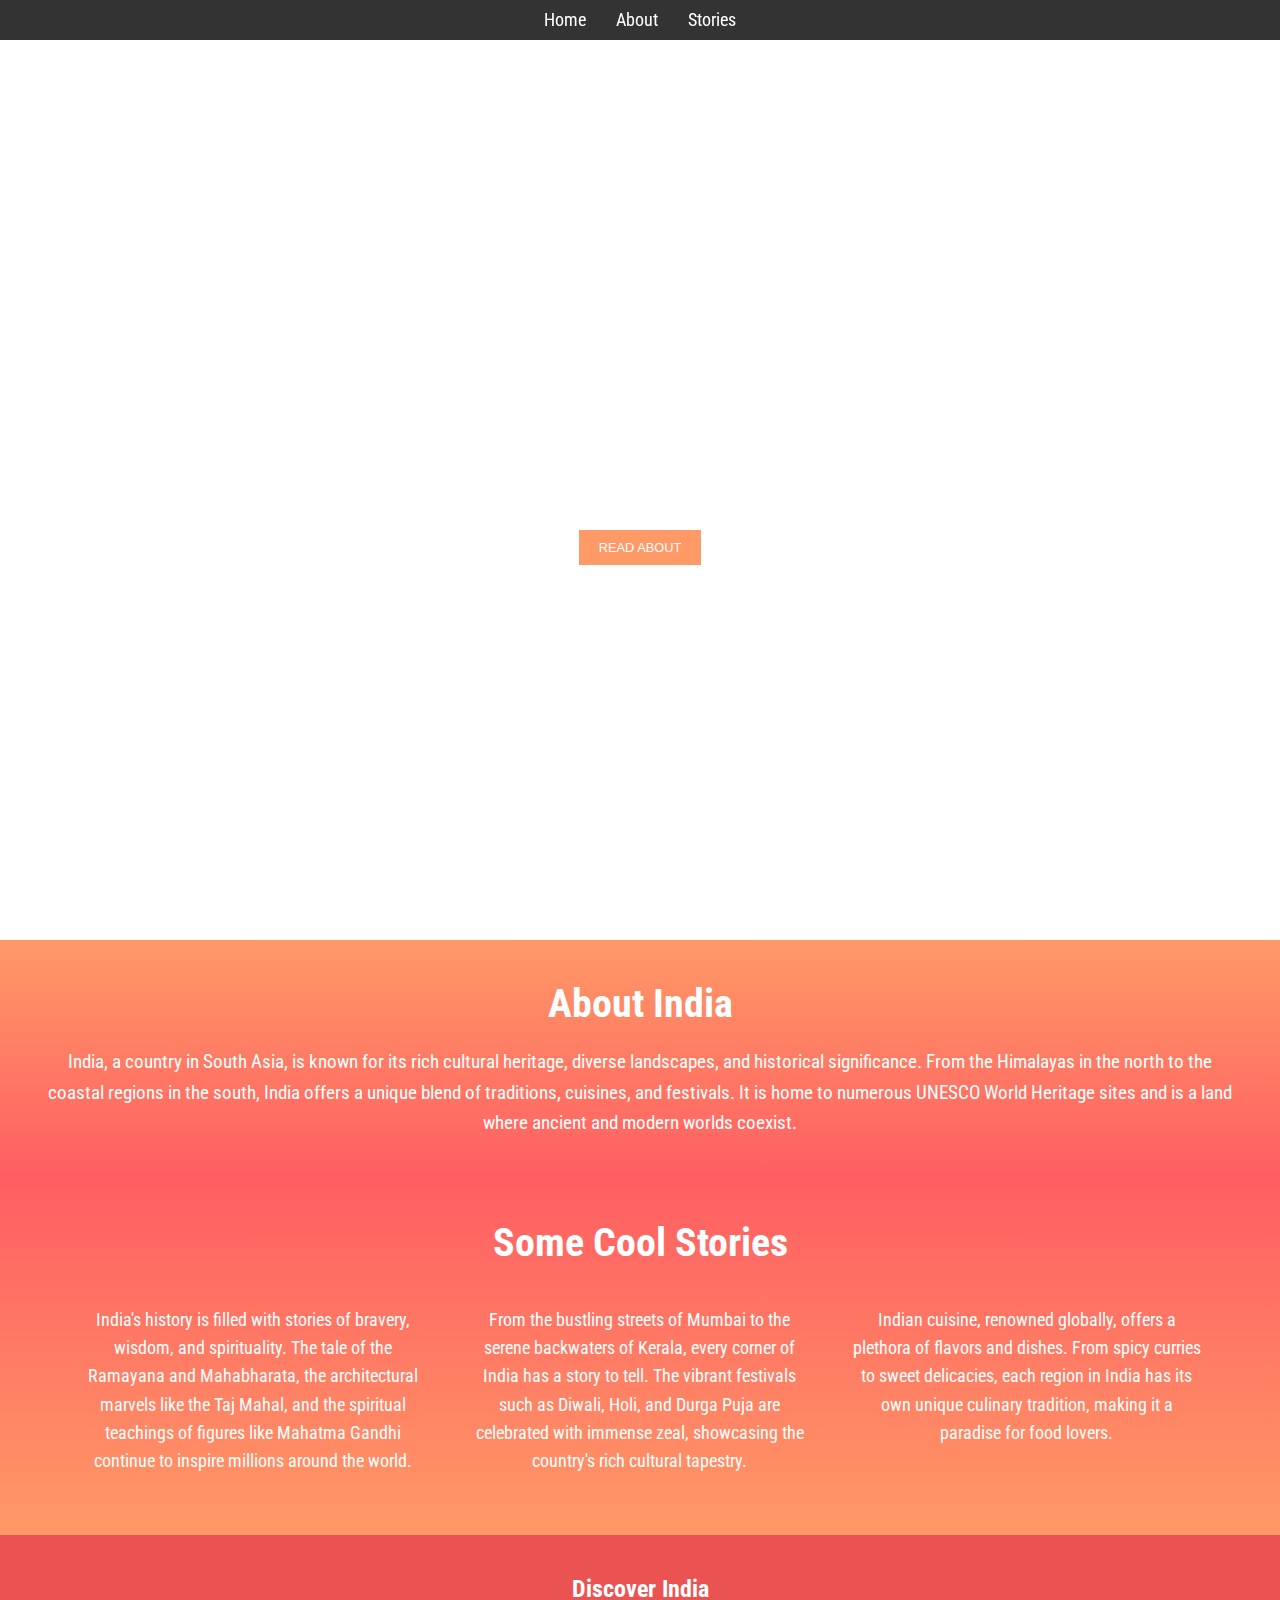
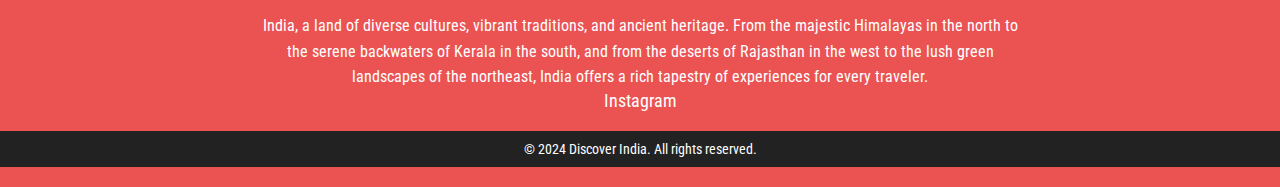
<file: landing_page/index.html>
<!DOCTYPE html>
<html lang="en">
<head>
  <meta charset="UTF-8">
  <meta name="viewport" content="width=device-width, initial-scale=1.0">
  <meta http-equiv="X-UA-Compatible" content="ie=edge">
  <title>Landing Page</title>
  <link href="https://fonts.googleapis.com/css?family=Roboto+Condensed:300,400,700" rel="stylesheet">
  <link rel="stylesheet" href="styles.css">
</head>
<body>
  <nav id="navbar">
    <ul>
      <li><a href="#showPage">Home</a></li>
      <li><a href="#section-1">About</a></li>
      <li><a href="#section-2">Stories</a></li>
    </ul>
  </nav>
  <header id="showPage">
    
    <div class="header-content">
      <h1>India</h1>
      <p>Discover the beauty and culture of India</p>
      <button type="button" class="btn-1" onclick="scrollToSection('section-1')">Read About</button>
    </div>
  </header>

  <section id="section-1">
    <h1>About India</h1>
    <p>India, a country in South Asia, is known for its rich cultural heritage, diverse landscapes, and historical significance. From the Himalayas in the north to the coastal regions in the south, India offers a unique blend of traditions, cuisines, and festivals. It is home to numerous UNESCO World Heritage sites and is a land where ancient and modern worlds coexist.</p>
  </section>

  <section id="section-2">
    <h1>Some Cool Stories</h1>
    <div class="flex-columns">
      <p>India's history is filled with stories of bravery, wisdom, and spirituality. The tale of the Ramayana and Mahabharata, the architectural marvels like the Taj Mahal, and the spiritual teachings of figures like Mahatma Gandhi continue to inspire millions around the world.</p>
      <p>From the bustling streets of Mumbai to the serene backwaters of Kerala, every corner of India has a story to tell. The vibrant festivals such as Diwali, Holi, and Durga Puja are celebrated with immense zeal, showcasing the country's rich cultural tapestry.</p>
      <p>Indian cuisine, renowned globally, offers a plethora of flavors and dishes. From spicy curries to sweet delicacies, each region in India has its own unique culinary tradition, making it a paradise for food lovers.</p>
    </div>
  </section>
  <footer>
    <div class="footer-content">
        <h2>Discover India</h2>
        <p>India, a land of diverse cultures, vibrant traditions, and ancient heritage. From the majestic Himalayas in the north to the serene backwaters of Kerala in the south, and from the deserts of Rajasthan in the west to the lush green landscapes of the northeast, India offers a rich tapestry of experiences for every traveler.</p>
        <ul class="social-icons">
            
            <li><a href="https://www.instagram.com/india/" target="_blank">Instagram</a></li>
        </ul>
    </div>
    <div class="footer-bottom">
        <p>&copy; 2024 Discover India. All rights reserved.</p>
    </div>
</footer>

  <script src="script.js"></script>
</body>
</html>
</file>
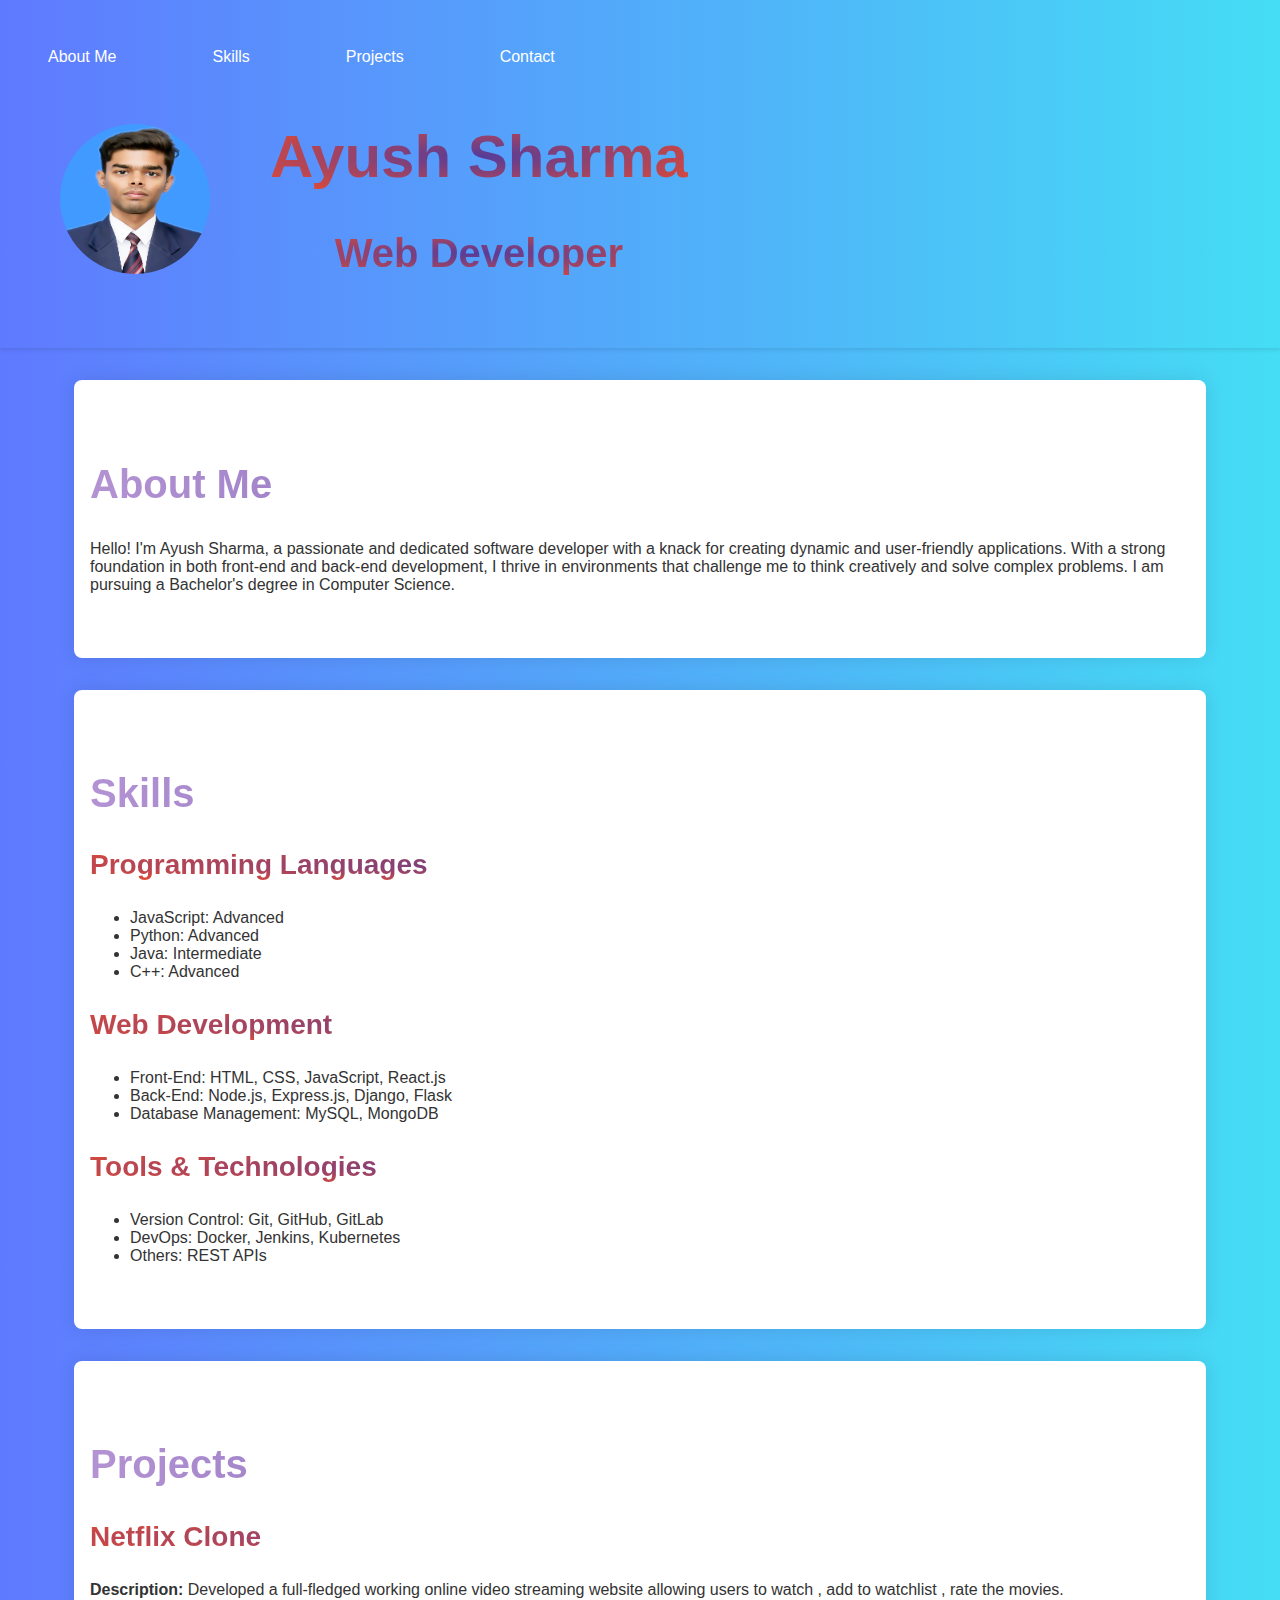
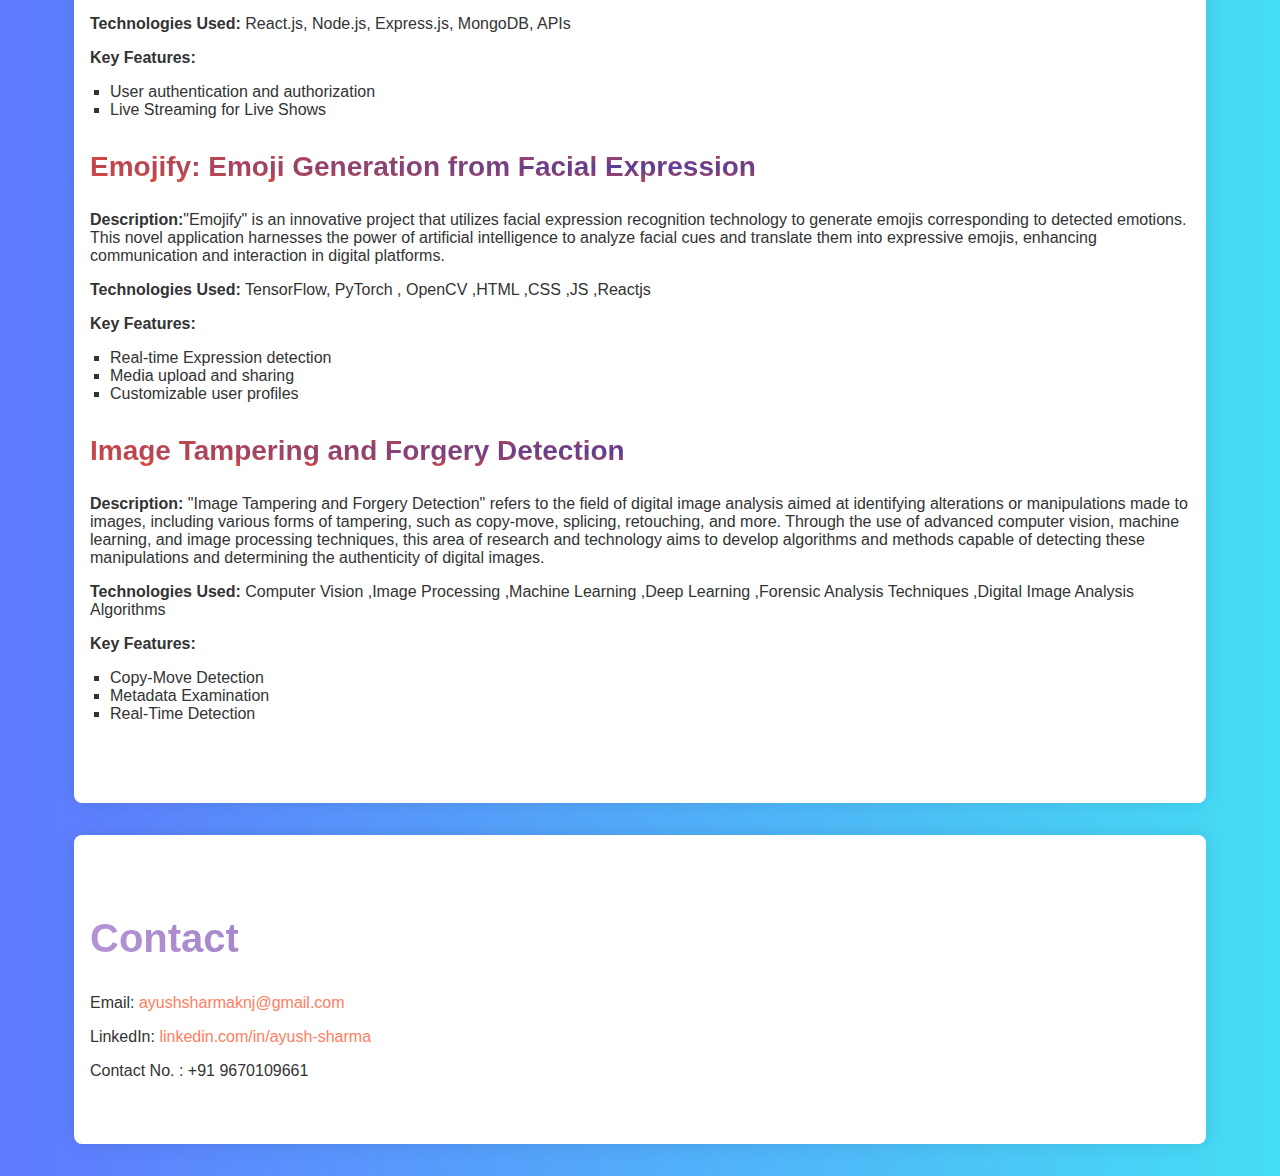
<file: portofolio/index.html>
<!DOCTYPE html>
<html lang="en">
<head>
    <meta charset="UTF-8">
    <meta name="viewport" content="width=device-width, initial-scale=1.0">
    <title>Ayush Sharma Portfolio</title>
    <link rel="stylesheet" href="styles.css">
</head>
<body>
    <header>
        <nav>
            <ul>
                <li><a href="#about">About Me</a></li>
                <li><a href="#skills">Skills</a></li>
                <li><a href="#projects">Projects</a></li>
                <li><a href="#contact">Contact</a></li>
            </ul>
        </nav>
        
        <div class="header-content">
            <img src="image.jpg" alt="Ayush Sharma" class="profile-img" margin="10px">
            <div>
                <h1 id="main">Ayush Sharma</h1>
                <p>Web Developer</p>
            </div>
        </div>
    </header>

    <!-- The rest of the content remains unchanged -->
    <section id="about">
        <h2>About Me</h2>
        <p>Hello! I'm Ayush Sharma, a passionate and dedicated software developer with a knack for creating dynamic and user-friendly applications. With a strong foundation in both front-end and back-end development, I thrive in environments that challenge me to think creatively and solve complex problems. I am pursuing a Bachelor's degree in Computer Science.</p>
    </section>

    <section id="skills">
        <h2>Skills</h2>
        <h3>Programming Languages</h3>
        <ul>
            <li>JavaScript: Advanced</li>
            <li>Python: Advanced</li>
            <li>Java: Intermediate</li>
            <li>C++: Advanced</li>
        </ul>
        <h3>Web Development</h3>
        <ul>
            <li>Front-End: HTML, CSS, JavaScript, React.js</li>
            <li>Back-End: Node.js, Express.js, Django, Flask</li>
            <li>Database Management: MySQL, MongoDB</li>
        </ul>
        <h3>Tools & Technologies</h3>
        <ul>
            <li>Version Control: Git, GitHub, GitLab</li>
            <li>DevOps: Docker, Jenkins, Kubernetes</li>
            <li>Others: REST APIs</li>
        </ul>
    </section>

    <section id="projects">
        <h2>Projects</h2>
        <div class="project">
            <h3>Netflix Clone</h3>
            <p><strong>Description:</strong> Developed a full-fledged working online video streaming website allowing users to watch , add to watchlist , rate the movies.</p>
            <p><strong>Technologies Used:</strong> React.js, Node.js, Express.js, MongoDB, APIs</p>
            <p><strong>Key Features:</strong></p>
            <ul>
                <li>User authentication and authorization</li>
                <li>Live Streaming for Live Shows</li>
            </ul>
        </div>
        <div class="project">
            <h3>Emojify: Emoji Generation from Facial Expression</h3>
            <p><strong>Description:</strong>"Emojify" is an innovative project that utilizes facial expression recognition technology to generate emojis corresponding to detected emotions. This novel application harnesses the power of artificial intelligence to analyze facial cues and translate them into expressive emojis, enhancing communication and interaction in digital platforms.</p>
            <p><strong>Technologies Used:</strong> TensorFlow, PyTorch , OpenCV ,HTML ,CSS ,JS ,Reactjs</p>
            <p><strong>Key Features:</strong></p>
            <ul>
                <li>Real-time Expression detection</li>
                <li>Media upload and sharing</li>
                <li>Customizable user profiles</li>
            </ul>
        </div>
        <div class="project">
            <h3>Image Tampering and Forgery Detection</h3>
            <p><strong>Description:</strong> "Image Tampering and Forgery Detection" refers to the field of digital image analysis aimed at identifying alterations or manipulations made to images, including various forms of tampering, such as copy-move, splicing, retouching, and more. Through the use of advanced computer vision, machine learning, and image processing techniques, this area of research and technology aims to develop algorithms and methods capable of detecting these manipulations and determining the authenticity of digital images.</p>
            <p><strong>Technologies Used:</strong> Computer Vision ,Image Processing ,Machine Learning ,Deep Learning ,Forensic Analysis Techniques ,Digital Image Analysis Algorithms</p>
            <p><strong>Key Features:</strong></p>
            <ul>
                <li>Copy-Move Detection</li>
                <li>Metadata Examination</li>
                <li>Real-Time Detection</li>
            </ul>
        </div>
    </section>

    <section id="contact">
        <h2>Contact</h2>
        <p>Email: <a href="mailto:ayushsharmaknj@gmail.com">ayushsharmaknj@gmail.com</a></p>
        <p>LinkedIn: <a href="https://www.linkedin.com/in/ayush-sharma-79998a247/" target="_blank">linkedin.com/in/ayush-sharma</a></p>
        <p>Contact No. : +91 9670109661</p>
    </section>

    <script src="script.js"></script>
</body>
</html>
</file>
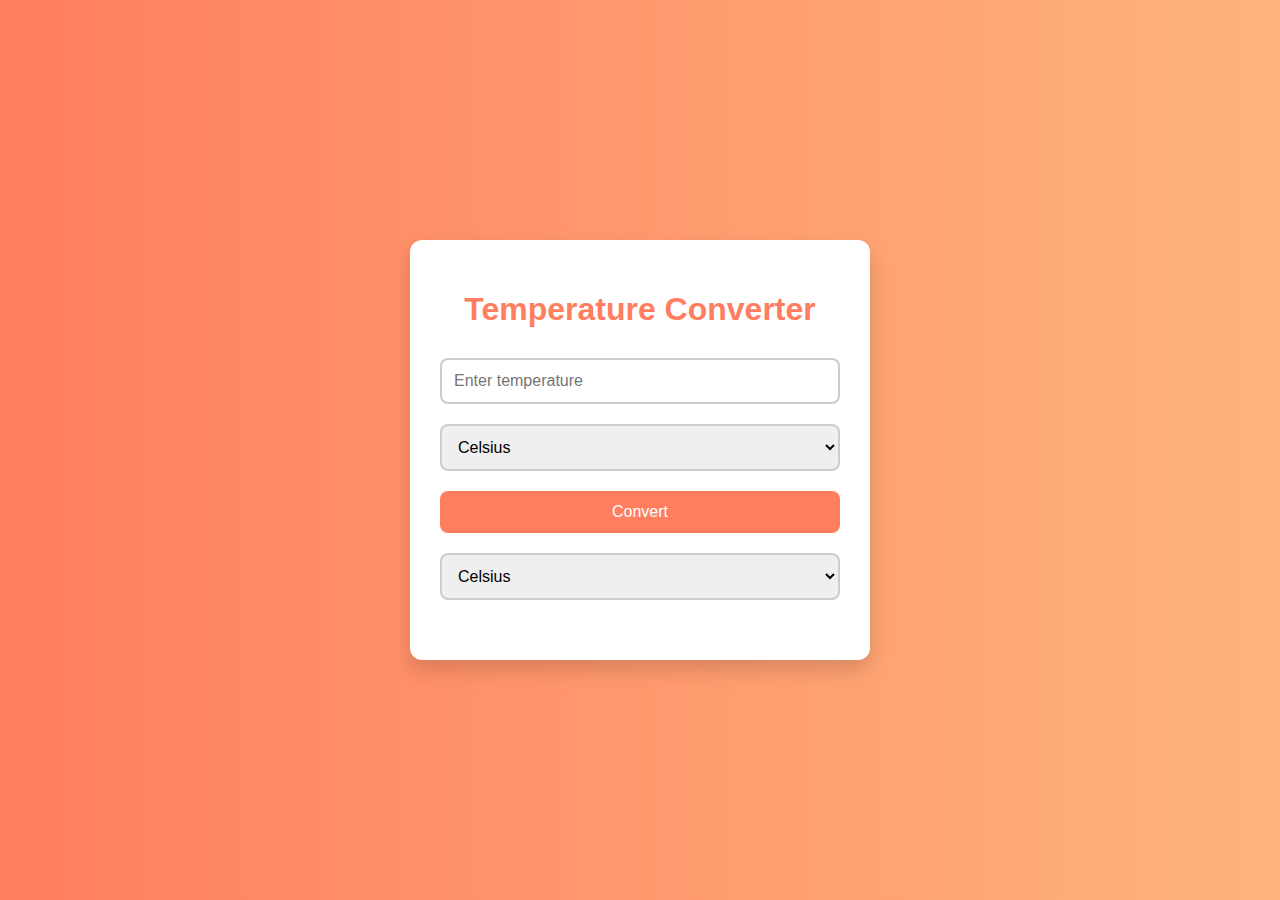
<file: temperature_convertor/index.html>
<!DOCTYPE html>
<html lang="en">
<head>
    <meta charset="UTF-8">
    <meta name="viewport" content="width=device-width, initial-scale=1.0">
    <title>Advanced Temperature Converter</title>
    <link rel="stylesheet" href="styles.css">
</head>
<body>
    <div class="container">
        <h1>Temperature Converter</h1>
        <div class="converter">
            <input type="number" id="inputValue" placeholder="Enter temperature">
            <select id="inputUnit">
                <option value="C">Celsius</option>
                <option value="F">Fahrenheit</option>
                <option value="K">Kelvin</option>
            </select>
            <button onclick="convertTemperature()">Convert</button>
            <select id="outputUnit">
                <option value="C">Celsius</option>
                <option value="F">Fahrenheit</option>
                <option value="K">Kelvin</option>
            </select>
            <div class="result" id="result"></div>
        </div>
    </div>
    <script src="script.js"></script>
</body>
</html>
</file>
<file: landing_page/styles.css>
* {
  margin: 0;
  padding: 0;
  box-sizing: border-box;
}

html, body {
  font-family: 'Roboto Condensed', sans-serif;
  font-size: 16px;
  scroll-behavior: smooth;
}

#navbar {
  position: sticky;
  top: 0;
  width: 100%;
  background: rgba(0, 0, 0, 0.8);
  padding: 10px 0;
  z-index: 1000;
  transition: background 0.3s;
}

#navbar ul {
  list-style: none;
  display: flex;
  justify-content: center;
}

#navbar ul li {
  margin: 0 15px;
}

#navbar ul li a {
  color: #fff;
  text-decoration: none;
  font-weight: 400;
  font-size: 1.1rem;
}

#navbar ul li a:hover {
  color: #ff9966;
}

#showPage {
  background: url('https://images.unsplash.com/photo-1496372412473-e8548ffd82bc?q=80&w=2814&auto=format&fit=crop&ixlib=rb-4.0.3&ixid=M3wxMjA3fDB8MHxwaG90by1wYWdlfHx8fGVufDB8fHx8fA%3D%3D') center;
  background-size: cover;
  height: 100vh;
  display: flex;
  flex-direction: column;
  justify-content: center;
  align-items: center;
  text-align: center;
  padding: 20px;
}

.header-content h1 {
  color: #fff;
  font-size: 3.5rem;
  animation: fadeIn 2s;
}

.header-content p {
  color: #fff;
  font-size: 1.5rem;
  animation: fadeIn 2s 1s backwards;
}

.btn-1 {
  background: #ff9966;
  border: none;
  color: #fff;
  cursor: pointer;
  padding: 10px 20px;
  text-transform: uppercase;
  font-size: 0.8rem;
  margin-top: 20px;
  transition: background 0.5s ease-in-out;
}

.btn-1:hover {
  background: #cc4400;
}

#section-1 {
  text-align: center;
  padding: 40px;
  background: linear-gradient(to bottom, #ff9966, #ff5e62);
  color: #fff;
}

#section-1 h1 {
  margin-bottom: 20px;
  font-size: 2.5rem;
}

#section-1 p {
  font-size: 1.2rem;
  line-height: 1.6;
}

#section-2 {
  text-align: center;
  padding: 40px;
  background: linear-gradient(to bottom, #ff5e62, #ff9966);
  color: #fff;
}

#section-2 h1 {
  margin-bottom: 20px;
  font-size: 2.5rem;
}

.flex-columns {
  display: flex;
  justify-content: space-around;
  padding: 20px;
}

.flex-columns p {
  width: 30%;
  font-size: 1.1rem;
  line-height: 1.6;
}

footer {
  background-color: #eb5353;
  color: #fff;
  text-align: center;
  padding: 20px 0;
}

.footer-content {
  max-width: 800px;
  margin: auto;
  padding: 20px;
}

.footer-content h2 {
  margin-bottom: 10px;
  font-size: 24px;
}

.footer-content p {
  font-size: 16px;
  line-height: 1.6;
}

.social-icons {
  list-style: none;
  padding: 0;
}

.social-icons li {
  display: inline;
  margin: 0 10px;
}

.social-icons a {
  color: #fff;
  text-decoration: none;
  font-size: 18px;
}

.social-icons a:hover {
  color: #ff9800;
}

.footer-bottom {
  background-color: #222;
  padding: 10px 0;
}

.footer-bottom p {
  margin: 0;
  font-size: 14px;
}
@keyframes fadeIn {
  from {
    opacity: 0;
  }
  to {
    opacity: 1;
  }
}
</file>
<file: portofolio/styles.css>
body {
    font-family: 'Segoe UI', Tahoma, Geneva, Verdana, sans-serif;
    margin: 0;
    padding: 0;
    background: linear-gradient(90deg, #5f7aff, #45ddf5);
    color: #333;
    scroll-behavior: smooth;
}

header {
    background: linear-gradient(90deg, #5f7aff, #45ddf5);
    color: #fff;
    text-align: center;
    padding: 2em 0;
    box-shadow: 0 2px 4px rgba(0,0,0,0.1);
}

.header-content {
    display: flex;
    align-items: center;
    justify-content: center;
}

.header-content img {
    width: 150px;
    height: 150px;
    border-radius: 50%;
    margin-left: 60px;
    margin-right: 60px;
}

header h1 {
    font-size: 60px;
    font-weight: 600;
    background-image: radial-gradient(ellipse, #553c9a, #ee4b2b);
    color: transparent;
    background-clip: text;
}

header p {
    font-size: 40px;
    font-weight: 600;
    background-image: radial-gradient(ellipse, #553c9a, #ee4b2b);
    color: transparent;
    background-clip: text;
}

nav {
    background: linear-gradient(90deg, #5f7aff, #45ddf5);
    overflow: hidden;
}

h2 {
    font-size: 40px;
    font-weight: 600;
    background-image: linear-gradient(to left, #553c9a, #b393d3);
    color: transparent;
    background-clip: text;
}

h3 {
    font-size: 28px;
    font-weight: 600;
    background-image: radial-gradient(ellipse, #553c9a, #ee4b2b);
    color: transparent;
    background-clip: text;
}

nav ul {
    list-style: none;
    margin: 0;
    padding: 0;
    display: flex;
    justify-content: center;
}

nav ul li {
    margin: 0 1em;
}

nav ul li a {
    color: #fff;
    padding: 1em;
    text-decoration: none;
    display: block;
    transition: background 0.3s ease;
}

nav ul li a:hover {
    background-color: #444;
}

section {
    padding: 3em 1em;
    margin: 2em auto;
    max-width: 1100px;
    background-color: #fff;
    border-radius: 8px;
    box-shadow: 0 0 20px rgba(0, 0, 0, 0.1);
    transition: transform 0.3s ease;
}

section:hover {
    transform: translateY(-10px);
}

.project {
    margin-bottom: 2em;
}

.project ul {
    list-style-type: square;
    padding-left: 20px;
}

a {
    color: #ff7e5f;
    text-decoration: none;
    transition: color 0.3s ease;
}

a:hover {
    color: #feb47b;
}

@media (min-width: 768px) {
    nav ul {
        justify-content: flex-start;
    }

    nav ul li {
        margin: 0 2em;
    }

    .header-content {
        justify-content: flex-start;
    }
}
</file>
<file: temperature_convertor/styles.css>
/* styles.css */
body {
    font-family: 'Roboto', sans-serif;
    background: linear-gradient(to right, #ff7e5f, #feb47b);
    display: flex;
    justify-content: center;
    align-items: center;
    height: 100vh;
    margin: 0;
}

.container {
    background: #fff;
    padding: 30px;
    border-radius: 12px;
    box-shadow: 0 10px 20px rgba(0, 0, 0, 0.15);
    text-align: center;
    max-width: 400px;
    width: 100%;
}

h1 {
    margin-bottom: 20px;
    color: #ff7e5f;
    font-size: 2em;
}

.converter {
    display: flex;
    flex-direction: column;
    align-items: center;
}

input, select, button {
    margin: 10px 0;
    padding: 12px;
    border: 2px solid #ccc;
    border-radius: 8px;
    width: 100%;
    box-sizing: border-box;
    font-size: 1em;
}

input:focus, select:focus, button:focus {
    outline: none;
    border-color: #ff7e5f;
}

button {
    background-color: #ff7e5f;
    color: #fff;
    border: none;
    cursor: pointer;
    transition: background-color 0.3s ease, transform 0.3s ease;
}

button:hover {
    background-color: #feb47b;
    transform: scale(1.05);
}

.result {
    margin-top: 20px;
    font-size: 1.2em;
    font-weight: bold;
    color: #007BFF;
}

input.error, select.error {
    border-color: red;
}

.result.error {
    color: red;
}
</file>
